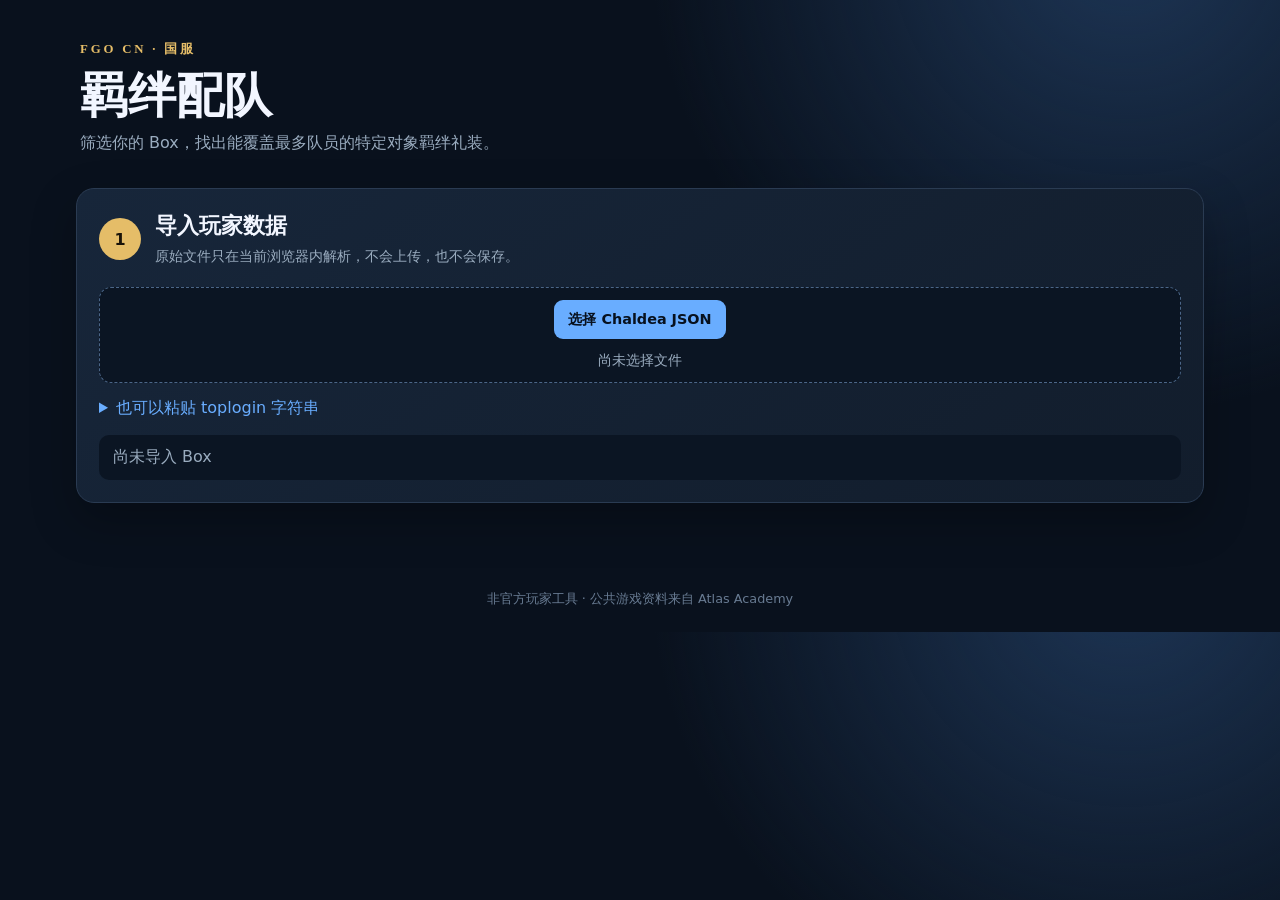
<file: frontend/index.html>
<!doctype html>
<html lang="zh-CN">
<head>
  <meta charset="utf-8">
  <meta name="viewport" content="width=device-width,initial-scale=1,viewport-fit=cover">
  <meta name="description" content="FGO 国服特定对象羁绊礼装配队工具，玩家数据只在浏览器本地处理。">
  <title>FGO 羁绊配队</title>
  <link rel="stylesheet" href="./style.css">
</head>
<body>
  <header><span>FGO CN · 国服</span><h1>羁绊配队</h1><p>筛选你的 Box，找出能覆盖最多队员的特定对象羁绊礼装。</p></header>
  <main>
    <div id="notice" class="notice hidden" role="status"></div>
    <section class="panel import-panel">
      <div class="step"><b>1</b><div><h2>导入玩家数据</h2><p>原始文件只在当前浏览器内解析，不会上传，也不会保存。</p></div></div>
      <label class="file-picker"><input id="jsonFile" type="file" accept=".json,application/json"><strong>选择 Chaldea JSON</strong><span id="fileName">尚未选择文件</span></label>
      <div id="profileRow" class="profile-row hidden"><label>国服账号<select id="profileSelect"></select></label><button id="jsonImportBtn">识别这个账号</button></div>
      <details><summary>也可以粘贴 toplogin 字符串</summary><textarea id="captureText" placeholder="粘贴 eyJ... 开头的完整字符串"></textarea><button id="textImportBtn" class="secondary">识别粘贴内容</button></details>
      <div id="accountState" class="account-state">尚未导入 Box</div>
    </section>
    <section id="workspace" class="panel hidden">
      <div class="step"><b>2</b><div><h2>筛选候选从者</h2><p>多个特性需要同时满足；点击头像可预先锁定 1～6 名队员。</p></div></div>
      <div class="filters"><label>职阶<select id="classFilter"><option value="">全部职阶</option></select></label><label>特性一<select id="traitA"><option value="">不限</option></select></label><label>特性二<select id="traitB"><option value="">不限</option></select></label><label>搜索<input id="search" placeholder="输入从者名字"></label></div>
      <div class="candidate-head"><strong id="candidateCount"></strong><span id="selectedCount">已选 0 / 6</span></div>
      <div id="pickedList" class="picked-list"></div>
      <div id="servantList" class="servant-list"></div>
      <button id="analyzeBtn" class="analyze">分析羁绊礼装覆盖</button>
    </section>
    <section id="analysis" class="results hidden"><div class="result-head"><div><span>BOND CE COVERAGE</span><h2>覆盖结果</h2></div><small>只显示当前账号持有的特定对象羁绊礼装</small></div><div id="ceList"></div></section>
  </main>
  <footer>非官方玩家工具 · 公共游戏资料来自 Atlas Academy</footer>
  <script src="./app.js" defer></script>
</body>
</html>
</file>
<file: frontend/style.css>
:root{--bg:#09111d;--panel:#121d2c;--panel2:#17263a;--line:#2a3b52;--text:#f2f6ff;--muted:#9aacbf;--gold:#e5bd68;--blue:#69adff;--danger:#ff7285}*{box-sizing:border-box}body{margin:0;background:radial-gradient(circle at 88% -10%,#1d3555 0,transparent 36%),var(--bg);color:var(--text);font-family:"Microsoft YaHei",system-ui,sans-serif;font-size:16px}button,select,input,textarea{font:inherit}header,main{width:min(1160px,100%);margin:auto}header{padding:38px 20px 18px}header span,.result-head span{color:var(--gold);font:700 .8rem Consolas;letter-spacing:.22em}header h1{margin:.35rem 0;font-size:clamp(2rem,8vw,3rem)}header p{margin:0;color:var(--muted)}main{padding:0 16px 48px}.panel{margin:16px 0;padding:22px;background:linear-gradient(145deg,var(--panel2),var(--panel));border:1px solid var(--line);border-radius:18px;box-shadow:0 18px 45px #0004}.step{display:flex;gap:14px;align-items:center;margin-bottom:20px}.step>b{display:grid;place-items:center;flex:none;width:42px;height:42px;border-radius:50%;background:var(--gold);color:#181208}.step h2{margin:0;font-size:1.35rem}.step p{margin:.3rem 0 0;color:var(--muted);font-size:.9rem;line-height:1.55}.file-picker{display:flex;align-items:center;gap:12px;min-height:62px;padding:12px 16px;border:1px dashed #4b6688;border-radius:12px;background:#0b1523;cursor:pointer}.file-picker input{position:absolute;opacity:0;pointer-events:none}.file-picker strong{padding:10px 14px;border-radius:9px;background:var(--blue);color:#07111e}.file-picker span{overflow:hidden;text-overflow:ellipsis;white-space:nowrap;color:var(--muted)}button{border:0;border-radius:10px;padding:12px 18px;background:var(--blue);color:#07111e;font-weight:700;cursor:pointer;min-height:46px}.secondary{background:#263b56;color:var(--text)}.profile-row{display:flex;gap:12px;align-items:end;margin-top:14px}.profile-row label{flex:1}label{display:flex;flex-direction:column;gap:7px;color:#c7d3e3;font-size:.9rem}select,input,textarea{width:100%;min-height:46px;padding:10px 12px;border:1px solid #3a4c65;border-radius:9px;background:#091321;color:var(--text)}details{margin-top:15px}summary{color:var(--blue);cursor:pointer}textarea{min-height:100px;margin:12px 0;resize:vertical}.account-state{margin-top:16px;padding:12px 14px;border-radius:10px;background:#0b1523;color:var(--muted)}.filters{display:grid;grid-template-columns:repeat(4,1fr);gap:12px}.candidate-head{display:flex;justify-content:space-between;gap:12px;margin:22px 0 12px}.candidate-head span{color:var(--gold)}.servant-list{display:grid;grid-template-columns:repeat(auto-fill,minmax(126px,1fr));gap:10px;max-height:540px;overflow:auto;padding:2px}.servant-card{position:relative;padding:6px;background:#0b1523;color:var(--text);border:1px solid var(--line);text-align:left}.servant-card.picked{border-color:var(--gold);box-shadow:0 0 0 2px #e5bd6833}.servant-card img,.avatar{display:grid;place-items:center;width:100%;aspect-ratio:1;object-fit:cover;border-radius:7px;background:#263b56;font-size:2rem}.servant-card strong,.servant-card small{display:block;padding:7px 4px 0;overflow:hidden;text-overflow:ellipsis;white-space:nowrap}.servant-card small{color:var(--muted);font-size:.76rem;padding-top:3px}.servant-card i{position:absolute;right:9px;top:9px;padding:3px 6px;border-radius:6px;background:#091321dd;color:var(--gold);font-size:.72rem;font-style:normal}.picked-list{display:flex;gap:8px;overflow:auto;margin-bottom:12px}.picked-list button{display:flex;align-items:center;gap:7px;flex:none;padding:6px 10px;background:#263b56;color:var(--text)}.picked-list img{width:32px;height:32px;border-radius:50%;object-fit:cover}.analyze{width:100%;margin-top:18px;background:linear-gradient(90deg,#c9973d,var(--gold));font-size:1.05rem}.result-head{display:flex;justify-content:space-between;align-items:end;margin:30px 2px 12px}.result-head h2{margin:.35rem 0 0}.result-head small{color:var(--muted)}.ce-result{display:grid;grid-template-columns:150px 1fr;gap:18px;margin:12px 0;padding:16px;border:1px solid var(--line);border-radius:15px;background:var(--panel)}.ce-left{position:relative}.ce-left>img,.ce-placeholder{width:100%;aspect-ratio:3/4;object-fit:cover;border-radius:9px;background:#263b56}.ce-left strong,.ce-left small{display:block;margin-top:8px}.ce-left small{color:var(--gold)}.rank{position:absolute;z-index:1;left:-9px;toptop:-9px;top:-9px;display:grid;place-items:center;width:36px;height:36px;border-radius:50%;background:var(--gold);color:#171106;font-weight:800}.coverage-title{display:flex;justify-content:space-between;color:var(--muted);margin-bottom:10px}.coverage-title b{color:var(--gold)}.portrait-row{display:flex;gap-wrap:wrap;flex-wrap:wrap;gap:8px}.portrait{width:88px;padding:5px;background:#0b1523;color:var(--text);border:1px solid var(--line)}.portrait img,.portrait>span{display:grid;place-items:center;width:100%;aspect-ratio:1;object-fit:cover;border-radius:6px;background:#263b56}.portrait small{display:block;margin-top:5px;white-space:nowrap;overflow:hidden;text-overflow:ellipsis}.portrait.locked{border-color:var(--gold)}.ce-right details{margin-top:12px}.notice{position:sticky;top:8px;z-index:10;padding:13px 16px;border:1px solid #496b94;border-radius:10px;background:#1c3552}.notice.error{border-color:#a43c50;background:#4b202b}.hidden{display:none!important}footer{text-align:center;color:#687b92;padding:24px;font-size:.8rem}@media(max-width:720px){header{padding:20px 14px}main{padding-inline:10px}.panel{padding:16px;border-radius:14px}.filters{grid-template-columns:1fr 1fr}.servant-list{grid-template-columns:repeat(3,minmax(0,1fr));max-height:none}.ce-result{grid-template-columns:105px 1fr;gap:12px}.portrait{width:70px}.result-head{align-items:start;gap:8px;flex-direction:column}.profile-row{align-items:stretch;flex-direction:column}.file-picker{align-items:flex-start;flex-direction:column}.file-picker span{width:100%}}
</file>
